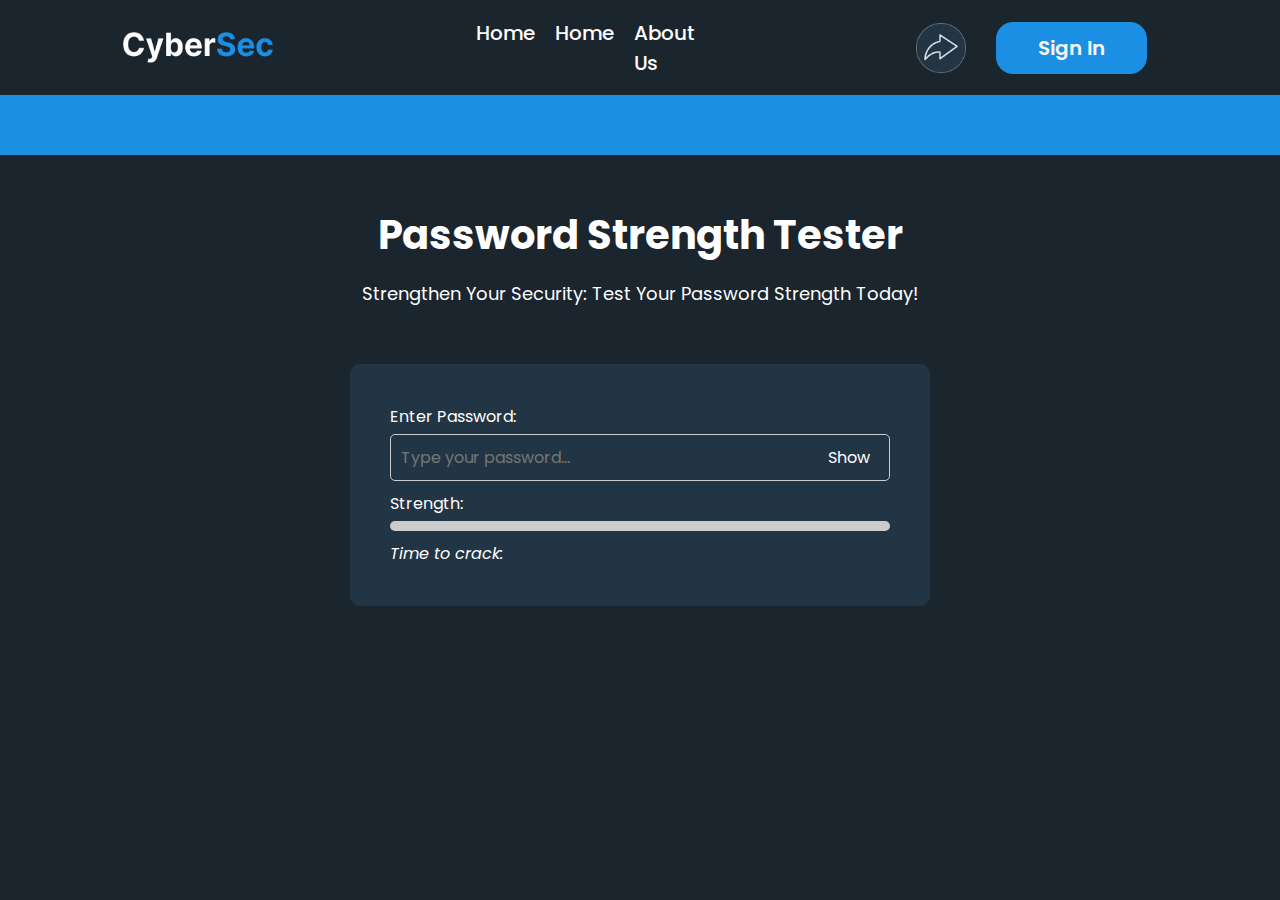
<file: password_check.html>
<!DOCTYPE html>
<html lang="en">

<head>
    <meta charset="UTF-8">
    <meta name="viewport" content="width=device-width, initial-scale=1.0">
    <link rel="stylesheet" href="styles/forall.css">
    <link rel="stylesheet" href="styles/navbar.css">
    <link rel="stylesheet" href="styles/passwd-check.css">
    <script src="scripts/password-gen.js"></script>
    <link rel="stylesheet"
        href="https://fonts.googleapis.com/css2?family=Material+Symbols+Rounded:opsz,wght,FILL,GRAD@20..48,100..700,0..1,-50..200">
    <title>CyberSec Toolbox</title>
</head>

<body>
    <nav>
        <div class="nav-container">
            <div class="nav-div">
                <div class="logo-img">
                    <a href="index.html"><img src="public/CyberSec.png" alt="cybersec" class="cybersec-png"></a>
                </div>
                <div class="ul-div">
                    <ul class="navbar-list">
                        <li class="nav-item"><a href="index.html" class="nav-link">Home</a></li>
                        <li class="nav-item"><a href="extra.html" class="nav-link">Home</a></li>
                        <li class="nav-item"><a href="#" class="nav-link">About Us</a></li>
                    </ul>
                </div>
                <div class="share-div">
                    <img src="public/share.png" alt="share" class="share-png" onclick=""> 
                </div>
                <div>
                    <button class="btn-div"><a href="#" class="signin-btn">Sign In</a></button>
                </div>
            </div>
        </div>
    </nav>
    <div class="first-rectangle"></div>
    <div class="center-text">
        <h1 class="tool_title">Password Strength Tester</h1>
        <p class="desc_tool">Strengthen Your Security: Test Your Password Strength Today!</p>
    </div>
    <div class="outer-container">
        <div class="bg-outer">
            <div class="password-container">
                <label for="password">Enter Password:</label>
                <input type="password" id="password" oninput="checkPasswordStrength()" placeholder="Type your password...">
                <div type="button" id="togglePassword" class="show">Show</div>
                <div class="strength-meter">
                    <div class="strength-text" id="strengthText">Strength: </div>
                    <div class="meter">
                        <div class="meter-fill-grey" id="strengthMeter" style="background-color:none"></div>
                    </div>
                    <div class="time-to-crack" id="timeToCrack">Time to crack: </div>
                </div>
            </div>
        </div>
    </div>
    <script src="scripts/passwd-check.js"></script>
</body>
</file>
<file: styles/forall.css>
@import url('https://fonts.googleapis.com/css2?family=Poppins:wght@200;300;400;500;600;700;800&display=swap');
@import url("modal.css");

*{
    margin: 0;
    padding: 0;
    box-sizing: border-box;
    font-family: 'Poppins', sans-serif;
    color : #fff;
}

body{
    background-color: #1a252e;
}

.first-rectangle {
    width : 100%;
    height: 60px;
    background-color: #1a8fe3;
    margin-bottom : 50px;
}
</file>
<file: styles/navbar.css>
nav{
    height : 95px;
    color: #fff;
    padding: 10px;
    display: flex;
    align-items: center;
    justify-content: center;
}

.cybersec-png {    
    width: 150px;
    height: auto;
    display: flex;
    justify-content: center;
    align-items: center;
}

.nav-container {
    display : flex;
    width : 90%;
    /* justify-content: space-between; Add this line */
    justify-content: center;
}

.nav-div {
    display: flex;
    justify-content: center;
    align-items: center;
    padding-left: 50px;
    color: #fff;
    width : 100%;
}

.logo-img {
    display: flex;
    align-items: center;
}

.nav-div .ul-div {
    display : flex;
    align-items : center;
    justify-content: center;
    list-style-type : none;
    overflow : hidden;
    width : 100%;
}

.navbar-list{
    display : flex;
    width : 40%;
    justify-content: space-between;
}

.navbar-list li {
    float : left;
    list-style: none;
    margin: 0 10px; /* Add some margin between the list items */
}

.navbar-list li a{
    text-decoration: none;
    cursor : pointer;
    color: #fff;
    font-size : 20px;
    font-weight: 500;
}

.share-div{
    display : flex;
    align-items: center;
}

.share-png {
    height : 50px;
    margin-right : 30px;
    align-items: center;
    cursor: pointer;
}


.nav-div .btn-div {
    display : flex;
    align-items : center;
    justify-content: center;
    padding-right: 50px;
    background-color: #1a8fe3;
    padding : 5px;
    border-radius : 17px;
    border : none;
    margin-right : 60px;
    width : 151px;
    height : 52px;
    cursor: pointer;
}


.signin-btn {
    text-decoration: none;
    color : whitesmoke;
    font-weight: 600;
    font-size : 20px;
    background: none;
    white-space : nowrap;
}

.user-img {
    width : 50px;
    transform: translateY(3px);
    background-color: #1a8fe3;
    padding : 10px;
    border-radius : 10px;
}

.btn-h1 {
    font-weight: 600;
}
</file>
<file: styles/passwd-check.css>
.center-text {
    text-align : center !important;
  }

  .tool_title{
    font-size: 40px;
    font-weight: bold;
  }

  .desc_tool {
    font-size : 18px;
    margin-top : 15px;
  }
  
  .outer-container{
    display : flex;
    min-height : 22.25em;
    min-width : 1200px;
    justify-content: center;
    align-items: center;
  }

  .bg-outer{
    padding : 40px;
    border-radius: 10px;
    border: none;
    background-color: #223544;
  }

  .password-container {
    position : relative;
    min-width: 500px;
    margin: 0 auto;
  }
  
  .password-container .show {
    position : absolute;
    top: 50%;
    right: 10px;
    transform: translateY(-130%);
    padding: 5px 10px;
    border: none;
    cursor: pointer;
  }
  
  label {
    display: block;
    margin-bottom: 5px;
  }
  
  input {
    width: 100%;
    padding: 10px;
    font-size: 16px;
    border-radius: 5px;
    border: 1px solid #ccc;
    background: none;
  }
  
  .strength-meter {
    margin-top: 10px;
  }
  
  .meter {
    height: 10px;
    background-color: #eee;
    border-radius: 5px;
    overflow: hidden;
  }
  
  .meter-fill-grey {
    height: 100%;
    background-color: #ccc;
  }
  .weak {
    height: 100%;
    background-color: #fd4949;
  }
  .moderate {
    height: 100%;
    background-color: #fffa5d;
  }
  .strong {
    height: 100%;
    background-color: rgb(113, 229, 113);
  }
  
  .strength-text {
    margin-bottom: 5px;
  }
  
  .time-to-crack {
    margin-top: 10px;
    font-style: italic;
  }
</file>
